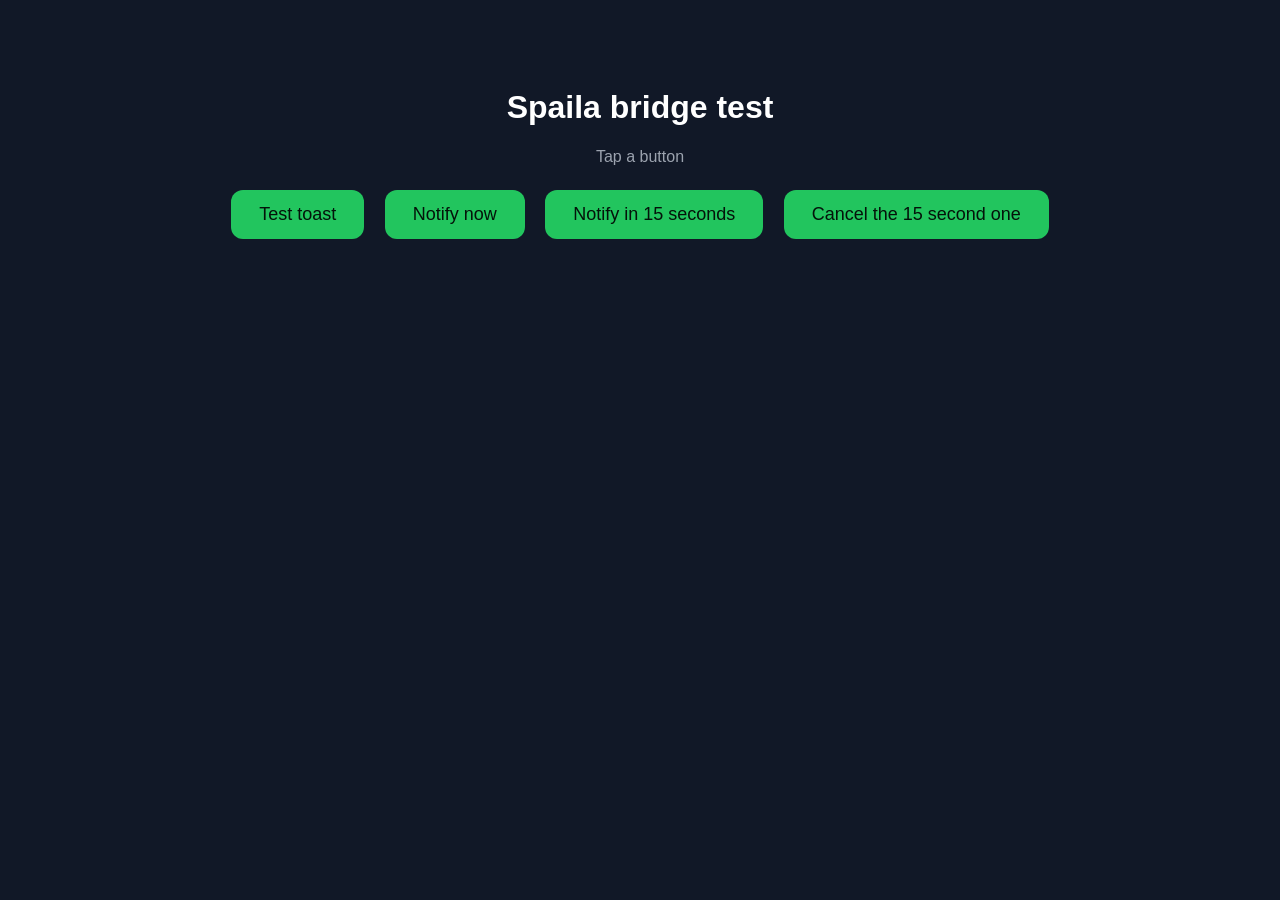
<file: app/src/main/assets/www/bridge-test.html>
<!DOCTYPE html>
<html lang="en">
<head>
  <meta charset="UTF-8">
  <meta name="viewport" content="width=device-width, initial-scale=1">
  <title>Spaila Bridge Test</title>
  <style>
    body {
      font-family: sans-serif;
      background: #111827;
      color: #ffffff;
      text-align: center;
      padding: 60px 20px;
    }
    button {
      font-size: 18px;
      padding: 14px 28px;
      margin: 8px;
      border: none;
      border-radius: 12px;
      background: #22c55e;
      color: #04130a;
    }
    p { color: #9ca3af; }
  </style>
</head>
<body>
  <h1>Spaila bridge test</h1>
  <p id="message">Tap a button</p>

  <button id="toastBtn">Test toast</button>
  <button id="notifBtn">Notify now</button>
  <button id="schedBtn">Notify in 15 seconds</button>
  <button id="cancelBtn">Cancel the 15 second one</button>

  <script src="spaila.js"></script>
  <script>
    function say(text) {
      document.getElementById("message").textContent = text;
    }
    document.getElementById("toastBtn").addEventListener("click", function () {
      Spaila.toast("Hello from JavaScript!");
      say("Toast sent");
    });
    document.getElementById("notifBtn").addEventListener("click", function () {
      Spaila.showNotification("Spaila", "This notification came from JavaScript!");
      say("Notification sent now");
    });
    document.getElementById("schedBtn").addEventListener("click", function () {
      Spaila.scheduleNotification(1, "Spaila", "15 seconds passed!", 15);
      say("Scheduled for 15 seconds from " + new Date().toLocaleTimeString());
    });
    document.getElementById("cancelBtn").addEventListener("click", function () {
      Spaila.cancelScheduledNotification(1);
      say("Cancelled (if it hadn't fired yet)");
    });
  </script>
</body>
</html>
</file>
